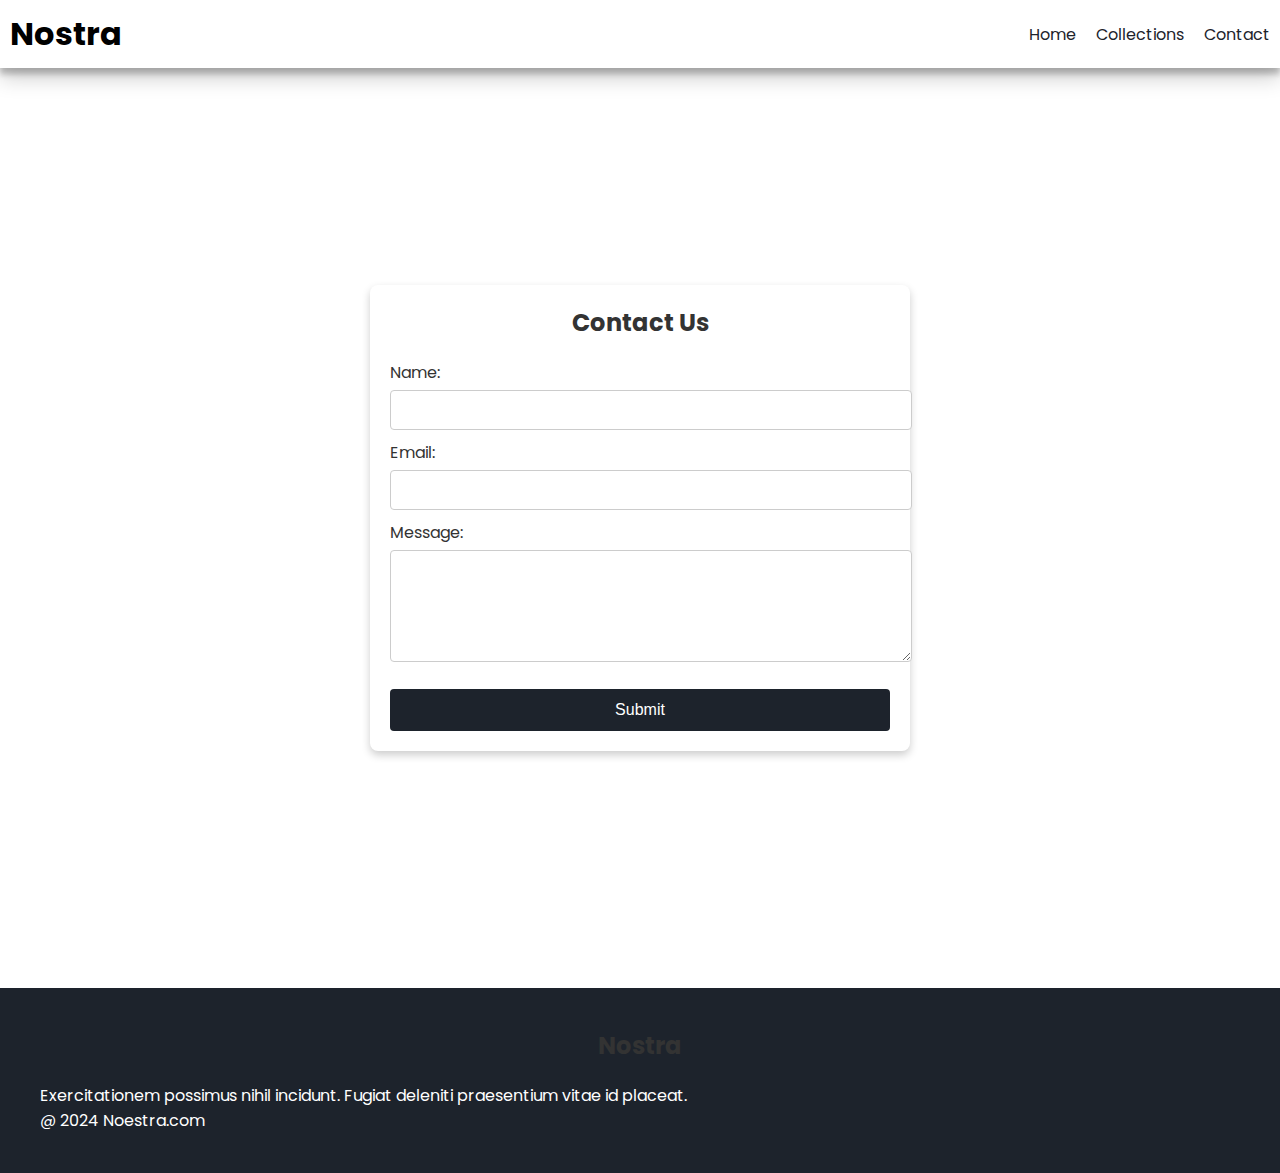
<file: Ecommerce Project/contact.html>
<!DOCTYPE html>
<html lang="en">
<head>
    <meta charset="UTF-8">
    <meta name="viewport" content="width=device-width, initial-scale=1.0">
    <title>Nostra</title>
    <!-- Google fonts -->
    <link rel="preconnect" href="https://fonts.googleapis.com">
<link rel="preconnect" href="https://fonts.gstatic.com" crossorigin>
<link href="https://fonts.googleapis.com/css2?family=Poppins:ital,wght@0,100;0,200;0,300;0,400;0,500;0,600;0,700;0,800;0,900;1,100;1,200;1,300;1,400;1,500;1,600;1,700;1,800;1,900&display=swap" rel="stylesheet">

    <!-- My CSS -->
     <link rel="stylesheet" href="./style.css">

     <!-- Font Awesome Icon -->
      <link rel="stylesheet" href="https://cdnjs.cloudflare.com/ajax/libs/font-awesome/6.5.1/css/all.min.css" integrity="sha512-DTOQO9RWCH3ppGqcWaEA1BIZOC6xxalwEsw9c2QQeAIftl+Vegovlnee1c9QX4TctnWMn13TZye+giMm8e2LwA==" crossorigin="anonymous" referrerpolicy="no-referrer" />
</head>
<body>
    <nav class="navbar">
        <h1>Nostra</h1>
    <div class="navbar-links">
       <p class="navbar-link"><a href="index.html">Home</a></p>
       <p class="navbar-link"><a href="collection.html">Collections</a></p>
       <p class="navbar-link"><a href="contact.html">Contact</a></p>
    </div>

    <div class="navbar-menu-toggle" onclick="showNavbar()">
        <i class="fa-solid fa-bars"></i>

    </div>
 </nav>

 <div class="side-navbar">
    <p style="text-align: right;" onclick="closeNavbar">
        <i class="fa-solid fa-xmark"></i>
    </p>

    <div class="side-navbar-links">
        <p class="side-navbar-link"><a href="index.html">Home</a></p>
        <p class="side-navbar-link"><a href="collection.html">Collections</a></p>
        <p class="side-navbar-link"><a href="contact.html">Contact</a></p>
     </div>


 </div>

<!-- Call -->
 <div class="contact">
<div class="contact-container">
    <h2>Contact Us</h2>
    <form action="submit_form.php" method="POST">
        <label for="name">Name:</label>
        <input type="text" id="name" name="name" required>
        
        <label for="email">Email:</label>
        <input type="email" id="email" name="email" required>
        
        <label for="message">Message:</label>
        <textarea id="message" name="message" rows="5" required></textarea>
        
        <button type="submit" class="contact-button">Submit</button>
    </form>
</div>
</div>





















<!-- Footer -->


<div class="footer">
    <div class="footer-container">
        <div class="footer-box-1">
            <h2>Nostra</h2>
            <p> Exercitationem possimus nihil incidunt. Fugiat deleniti praesentium vitae id placeat. </p>
        <div class="footer-icon-container">
            <i class="fa-brands fa-instagram" style="color: #ffffff;"></i>
            <i class="fa-brands fa-twitter" style="color: #ffffff;"></i>
            <i class="fa-brands fa-facebook" style="color: #ffffff;"></i>

        </div>
        </div>
    </div>

    <p>@ 2024 Noestra.com</p>
</div>

<script src="collection.js"></script>


</body>
</html>
</file>
<file: Ecommerce Project/style.css>
*{
    padding: 0;
    margin: 0;
}

body{
    font-family: 'Poppins', sans-serif;
}

.navbar{
    display: flex;
    justify-content: space-between;
    align-items: center;
    padding: 10px;
    box-shadow: rgba(0, 0, 0, 0.19) 0px 10px 20px, rgba(0, 0, 0, 0.23) 0px 6px 6px;
    
}
.navbar-links{
    display: flex;
    column-gap: 20px;
}
.navbar-links a{
    text-decoration: none;
    color: #1D232c;
}
.navbar-links a:hover{
    text-decoration: underline;
    color: #1D232c; 
}
.navbar-menu-toggle{
    display: none;
}
.side-navbar{
    background-color: #1D232c;
    width: 50%;
    height: 100%;
    position: fixed;
    top: 0;
    left: -66%;
    padding: 20px;
    color: white;
    display: none;
    transition: 2s;
}
.side-navbar-link{
    margin: 30px;
}
.side-navbar-link a:hover{
    text-decoration: underline;
    color: white;
}
.header{
    display: flex;
    justify-content: center;
    gap: 50px;
    padding: 50px;
}
.header-button{
    padding-left: 20px;
    padding-right: 20px;
    padding-top: 10px;
    padding-bottom: 10px;
    margin-top: 10px;
    background-color: #1D232c;
    color: white;
    cursor: pointer;
}
.service{
    padding: 20px;
}
.service-container-1{
    display: flex;
    justify-content: space-between;
    align-items: center;
}
.service-container-2{
    display: flex;
    justify-content: space-between;
    align-items: center;
    gap: 10px;
}
.service-container-2 div{
    background-color: #F2F4F7;
    border-radius: 5px;
    padding: 10px;
}
.new-arrival{
    display: flex;
    justify-content: space-between;
    flex-wrap: wrap;
}
.new-arrival-container{
    position: relative;
    flex-basis: 20%;
}
.new-arrival button{
    padding-left: 10%;
    padding-right: 10%;
    padding-top: 5%;
    padding-bottom: 5%;
    margin-top: 10px;
    color: #1D232c;
    position: absolute;
    top: 50%;
    left: 18%;
    border-radius: 10px;
    border: none;
}
.news{
    display: flex;
    flex-direction: column;
    align-items: center;
    margin-top: 10px;
}
.news input{
    padding: 11px;
    width: 80vw;
    margin-bottom: 10px;
    border: solid black 3px;
}
.news button{
    margin-top: 10px;
    color: #F2F4F7;
    background-color: #1D232c;
    border-radius: 10px;
    padding: 10px;
}
.footer{
    margin-top: 20px;
    padding: 40px;
    background-color: #1D232c;
    color: white;
}
.product-section{
    margin-top: 20px;
   
}
.product-search{
    width: 80%;
    border: solid black 2px;
    border-radius: 20px;
    display: flex;
    justify-content: space-between;
    align-items: center;
    padding: 10px;
    margin: auto;

}
.product-search input{
    border: none;
    background-color: transparent;
    width: 100%;
}
.product-search input:focus{
    outline: none;
}
.products{
    padding: 20px;
    display: flex;
    gap: 10px;
    justify-content: space-between;
    flex-wrap: wrap;
}
.products-box{
    text-align: center;
    flex-basis: 20%;   
}
.products-box img{
    border-radius: 10px;
}
.contact{
    display: flex;
    justify-content: center;
    align-items: center;
    height: 100vh;
}
.contact-container {
    width: 100%;
    max-width: 500px;
    padding: 20px;
    background-color: #ffffff;
    border-radius: 8px;
    box-shadow: 0 4px 8px rgba(0, 0, 0, 0.2);
    
}

h2 {
    text-align: center;
    margin-bottom: 20px;
    color: #333;
}

label {
    font-size: 16px;
    color: #333;
    margin-top: 10px;
    display: block;
}

input[type="text"],
input[type="email"],
textarea {
    width: 100%;
    padding: 10px;
    margin-top: 5px;
    border-radius: 4px;
    border: 1px solid #ccc;
    font-size: 16px;
}

textarea {
    resize: vertical;
}

.contact-button {
    width: 100%;
    padding: 12px;
    margin-top: 20px;
    background-color: #1D232c;
    color: #fff;
    font-size: 16px;
    border: none;
    border-radius: 4px;
    cursor: pointer;
}


















































@media screen and (max-width:700px) {
    .navbar-menu-toggle{
        display: block;
    }
    .navbar-links{
        display: none;
    }
    .header-img{
        display: none;
    }
    .service-container-1{
        display: none;
    }
    .service-container-2{
        flex-direction: column;
    }
}
</file>
